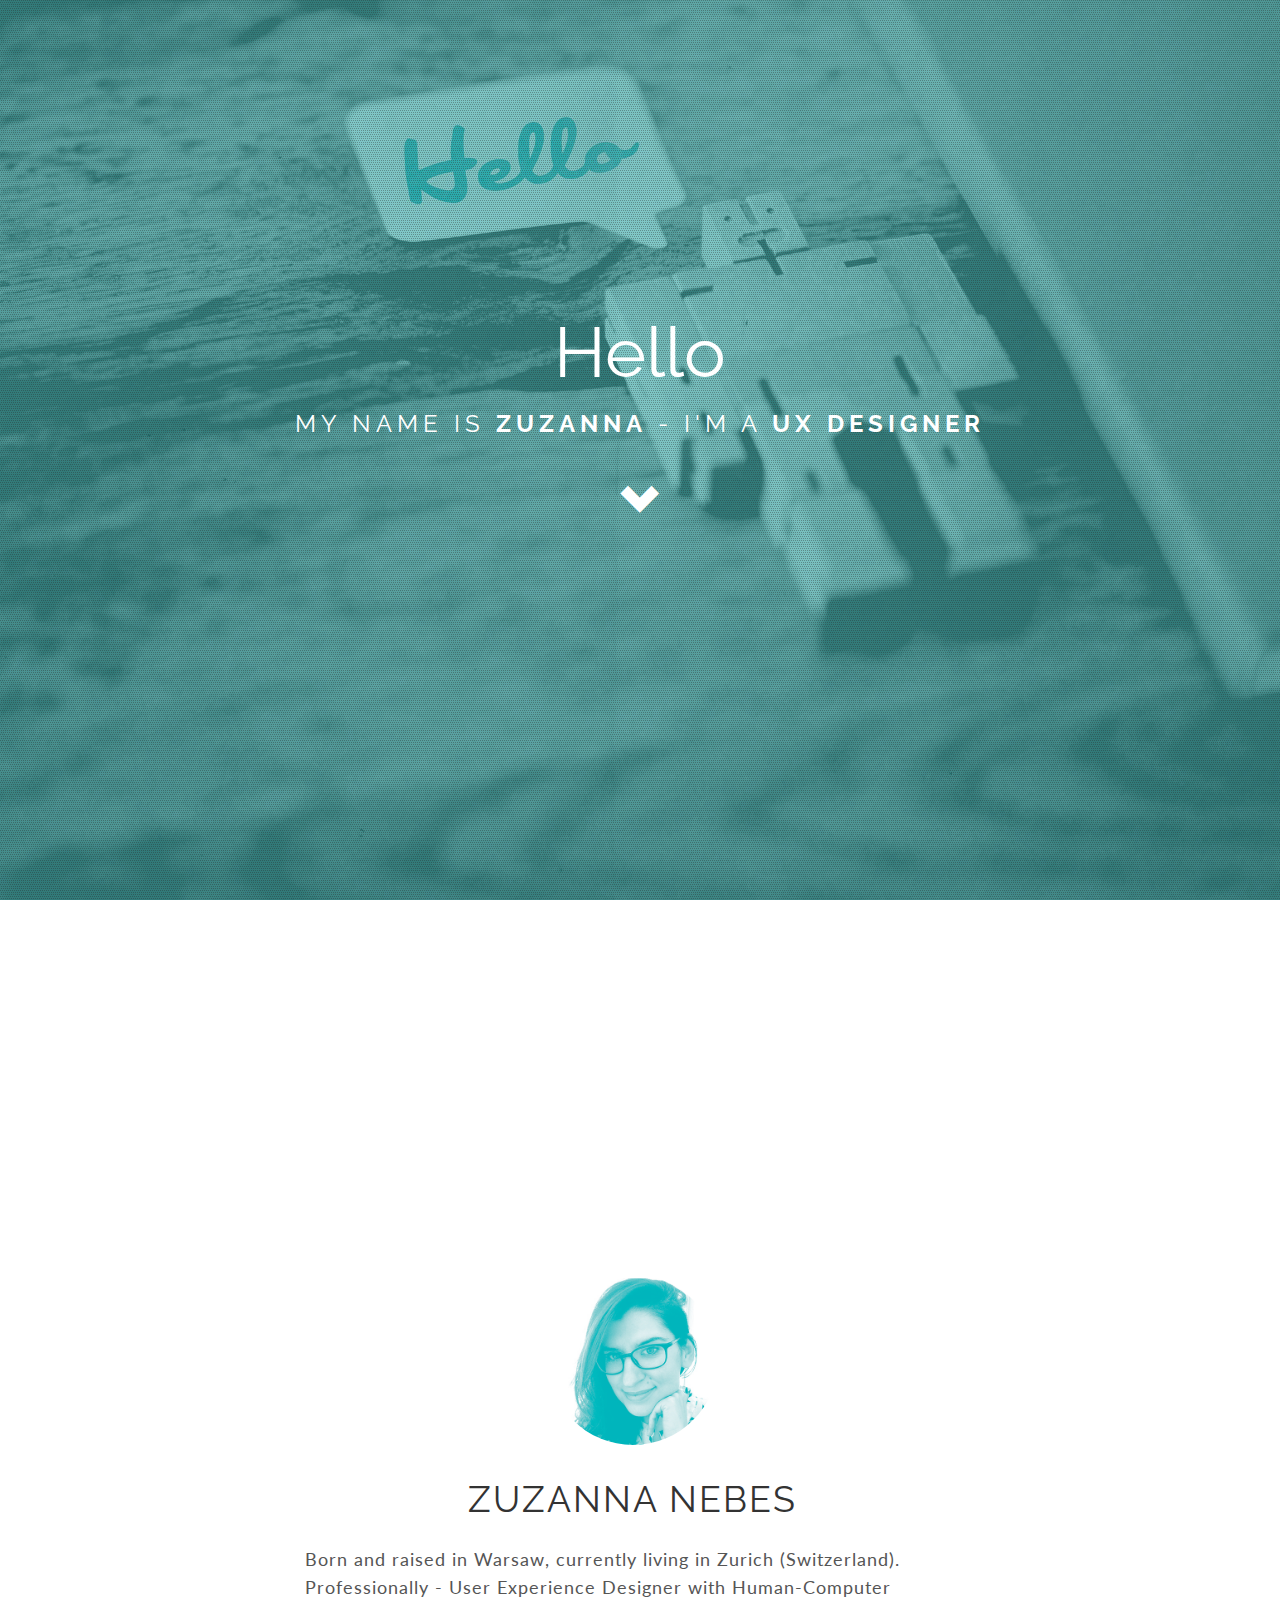
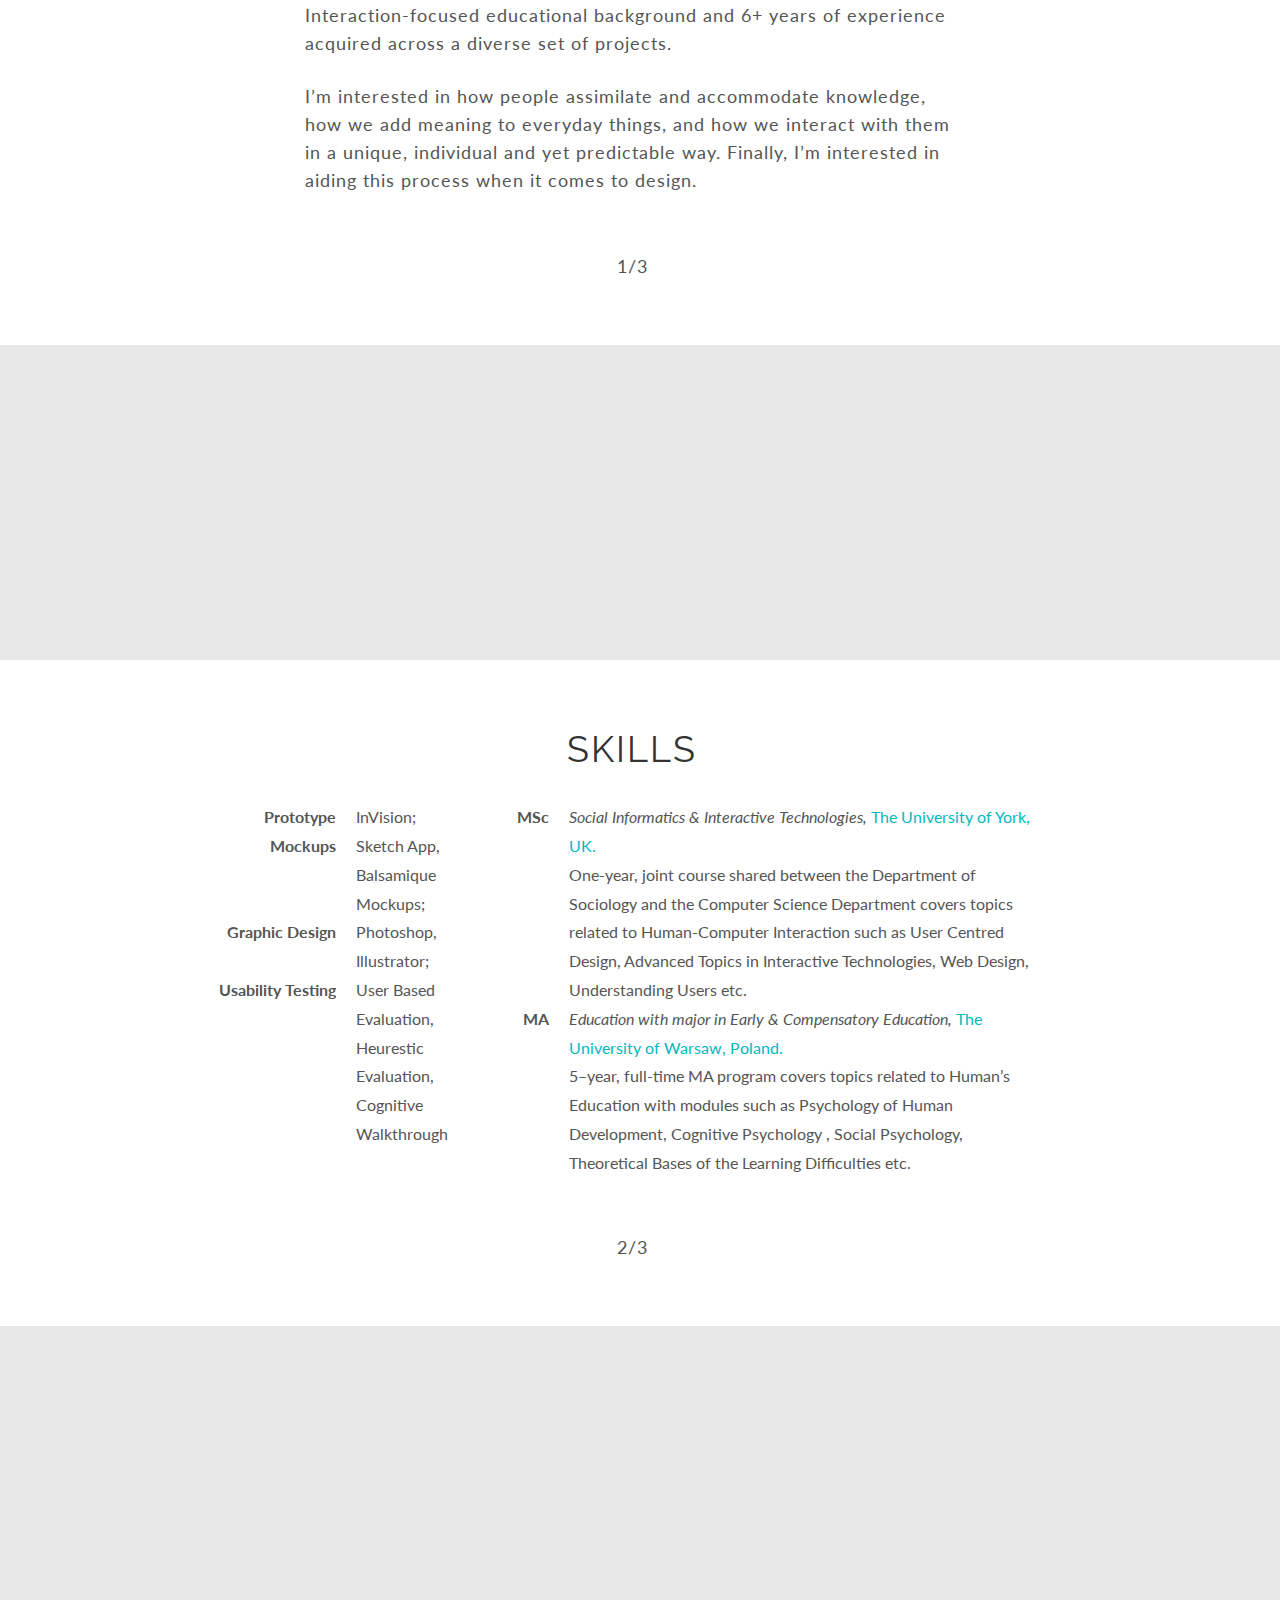
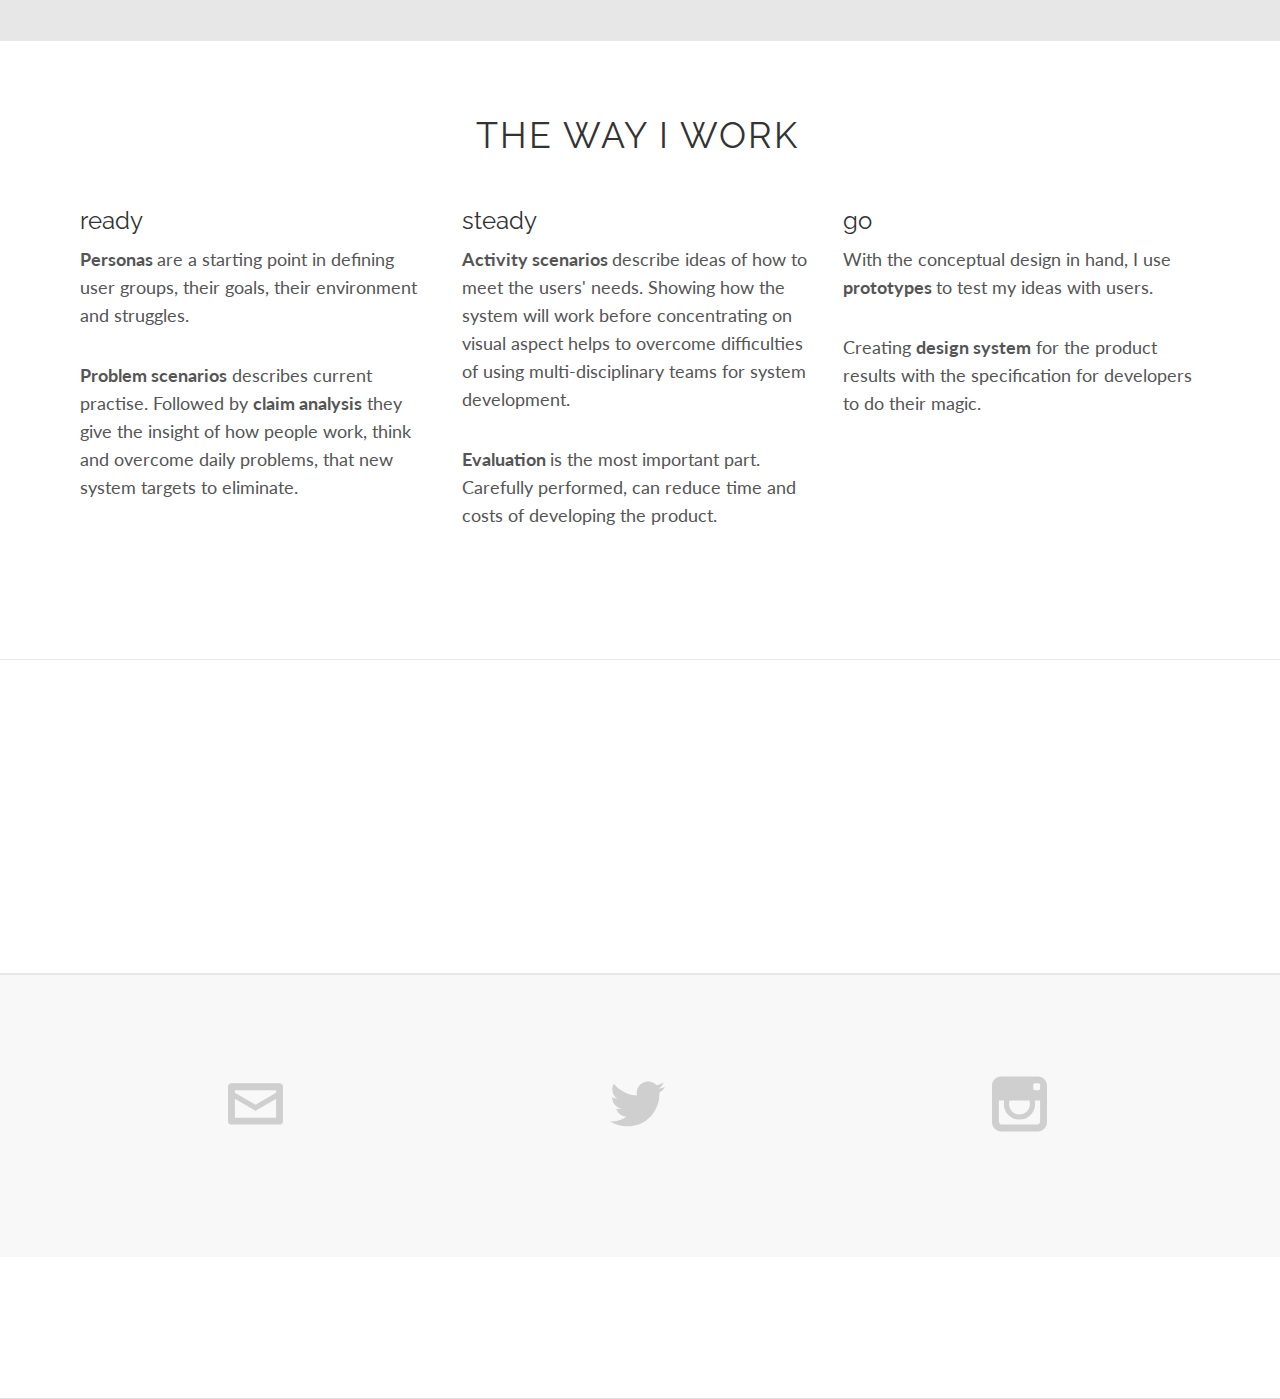
<file: index.html>
<!DOCTYPE html>
<html lang="en">
	<head>

		<meta charset="utf-8">
		<meta name="viewport" content="width=device-width, initial-scale=1.0">
		<meta name="description" content="Portfolio of UX Designer with Human-Computer Interaction-focused educational background and experience acquired across a diverse set of projects. Passionate about design, photography & visual communication.">
		<meta name="author" content="Zuzanna Nebes">
		<meta http-equiv="X-UA-Compatible" content="IE=edge">
		<link rel="shortcut icon" href="assets/ico/">
		<link rel="shortcut icon" type="image/png" href="assets/img/favicon.png"/>

		<title>Zuzanna Nebes</title>

		<!-- Bootstrap core CSS -->
		<link href="assets/css/bootstrap.css" rel="stylesheet">

		<!-- Custom styles for this template -->
		<link href="assets/css/main.css" rel="stylesheet">
		<link href="assets/css/mojmain.css" rel="stylesheet">
		<link href="assets/css/mojmedia.css" rel="stylesheet">
		<link rel="stylesheet" href="assets/css/icomoon.css">
		<link href="assets/css/animate-custom.css" rel="stylesheet">



		<link href='http://fonts.googleapis.com/css?family=Lato:300,400,700,300italic,400italic' rel='stylesheet' type='text/css'>
		<link href='http://fonts.googleapis.com/css?family=Raleway:400,300,700' rel='stylesheet' type='text/css'>

		<link href='http://fonts.googleapis.com/css?family=Sacramento' rel='stylesheet' type='text/css'>


		<script src="assets/js/jquery.min.js"></script>
		<script type="text/javascript" src="assets/js/modernizr.custom.js"></script>
    
    <!-- HTML5 shim and Respond.js IE8 support of HTML5 elements and media queries -->
    <!--[if lt IE 9]>
      <script src="assets/js/html5shiv.js"></script>
      <script src="assets/js/respond.min.js"></script>
    <![endif]-->
	</head>

	<body data-spy="scroll" data-offset="0" data-target="#navbar-main">
  
  
	  	<div id="navbar-main no"> 
	      <!-- Fixed navbar -->
		     <div class="navbar navbar-inverse ">
		      <div class="container">
		       <!--  <div class="navbar-header">
		          <button type="button" class="navbar-toggle" data-toggle="collapse" data-target=".navbar-collapse">
		            <span class="icon icon-menu" style="font-size:30px; color:#01b8c0;"></span>
		          </button>
		        </div> -->
		        <div class="navbar-collapse collapse">
		          <ul class="nav navbar-nav">
		            <!-- <li><a href="#home" class="smoothScroll">Home</a></li> -->
					<li> <a href="#hello" class="smoothScroll"> About me</a></li>
					<li> <a href="#skills" class="smoothScroll">skills </a></li>
					<li> <a href="#work" class="smoothScroll">work </a></li>
					<!-- <li> <a href="#samples" class="smoothScroll"> projects</a></li> -->
					<li> <a href="#contactBig" class="smoothScroll">Contact</a></li> 
		         </div> <!--/.nav-collapse -->
		       </div>
		    </div>
	    </div> 


 <!-- ==== INTRO ==== -->
    	<div id="intro" data-top="background-position: 50% 50%;" data-top-bottom="background-position: 50% 50%;">
    		<div class="navbar-header">
	          <button type="button" class="navbar-toggle" data-toggle="collapse" data-target=".navbar-collapse">
	            <!-- <span class="icon icon-menu" style="font-size:30px; color:#fff;"></span> -->
	            <img src="assets/img/menu.png"/>
	          </button>
	         <!--  <a class="navbar-brand hidden-xs hidden-sm" href="#home"><span class="icon icon-shield" style="font-size:18px; color:#3498db;"></span></a> -->
		    </div>

    		<div class="dirt">
    			<div class="col-lg-7 onecolumn welcomeMessage">
	    			<!-- <h1 class="difFont"> I'm </h1> -->
	    			<!-- <h1>Zuzanna Nebes </h1> -->
	    			<!-- <p class="logo">zn</p> -->
	    			<h1>Hello</h1>
	    			<h2>My name is <b>Zuzanna</b> - I'm a <b>UX designer </b></h2>
	    			
	    			<div class="col-lg-5 pl_for_btn" id="scroll">
	    				<a href="#hello" class="smoothScroll">
	    					<div class="scroll">
	    						<p id="scrollDown1"><span class="glyphicon glyphicon-chevron-down"></span></span></p>
	    						
	    					<!-- 	<p id="scrollDown2"><span class="glyphicon glyphicon-chevron-down"></span></span></p>
	    						<p id="scrollDown3"><span class="glyphicon glyphicon-chevron-down"></span></span></p> -->
	    					</div>
	    				</a>
	    				
					</div>
	    			
	    		</div>
    		</div>

    	</div>

  
<!-- ==== HEADERWRAP ==== -->
			<!--  <div id="headerwrap" id="home" name="home" data-top="background-position: 50% 50%;" data-top-bottom="background-position: 50% 50%;">
		    	
			 </div>  -->

			 <section class="section-divider textdivider divider4 hello" id="hello" data-top="background-position: 50% 0%;" data-top-bottom="background-position: 50% 0%;">
			
			</section>


<!-- ==== ABOUT ME ==== -->
		<div class="greywrap" id="about">
			<div class="row">

				<div class="col-lg-7 callout onecolumn all" >
					<!-- <span class="icon icon-stack"></span> -->
					<h2><img class="img img-circle" src="assets/img/team/ja.jpg" height="170px" width="170px" alt=""></h2>
					<h1>Zuzanna Nebes</h1>
					<p class="summary"> Born and raised in Warsaw, currently living in Zurich (Switzerland).
						Professionally - User Experience Designer with Human-Computer Interaction-focused educational background and 6+ years of experience acquired
						across a diverse set of projects.
						 </p>
					<!-- <h4 class="title">Education + Interactive Technologies </h4> -->
					<p class="summary"> I’m interested in how people assimilate and accommodate knowledge, how we add meaning to everyday things, and how we interact with them in a unique, individual and yet predictable way.  Finally, I’m interested in aiding this process when it comes to design. </p>

				</div><!-- col-lg-4 -->
				
				<div class="section_number col-md-6">
					<p> 1/3 </p>
				</div> 
			</div><!-- row -->
		</div><!-- greywrap -->



<!-- ==== FAVORITE QUOTE ==== -->
		<!-- <div class="greywrap greydiv" >
			<div class="row">

				<div class="col-lg-6 callout onecolumn all" >
					<h3>Favourite Quote </h3>
		            <p>"The public is more familiar with bad design than good design. It is, in effect, conditioned to prefer bad design, because that is what it lives with. The new becomes threatening, the old reassuring."</p>
		            <p>Paul Rand (Design, Form, and Chaos)</p>
		        </div>

				<div class="section_number col-md-6">
					<p> 1/7 </p>
				</div>
			</div>
		</div> -->



<!-- ==== SECTION DIVIDER4 ==== -->
		<section class="section-divider textdivider divider4 skills" id="skills" data-top="background-position: 50% 0%;" data-top-bottom="background-position: 50% 0%;">
			
		</section><!-- section -->
		


<!-- ==== RESUME ==== -->
		<div class="greywrap" >
			<div class="row">

				<div class="col-lg-8 callout onecolumn all res">
					<!-- <span class="icon icon-stack"></span> -->
					<!-- <h2><img class="img img-circle" src="assets/img/team/ja2.jpg" height="170px" width="170px" alt=""></h2> -->
					<h1>Skills</h1>
					<div class="row">
						<!-- <div class="col-xs-5 ResponsivePadding">
							<dl class="dl-horizontal">
								<dt>Name</dt>
		  						<dd>Zuzanna Nebes</dd>
		  						<dt>Occupation</dt>
		  						<dd>UX Designer</dd>
		  						<dt>Location</dt>
		  						<dd>Zurich</dd>
		  						<dt>Language</dt>
		  						<dd>English, Polish</dd>
							</dl>
						</div>-->
						<div class="col-md-4 ResponsivePadding">
							<dl class="dl-horizontal">
							
		  						<dt>Prototype</dt>
		  						<dd>InVision;</dd>
		  						<dt>Mockups</dt>
		  						<dd>Sketch App, Balsamique Mockups;</dd>
		  						<dt>Graphic Design</dt>
		  						<dd>Photoshop, Illustrator;</dd>
		  						<dt>Usability Testing</dt>
		  						<dd>User Based Evaluation, Heurestic Evaluation, Cognitive Walkthrough</dd>
							</dl>
						</div>

						<div class="col-md-8 ResponsivePadding">
							<dl class="dl-horizontal DiplomaInfo">
								<dt>MSc</dt>
		  						<dd> <i>Social Informatics & Interactive Technologies,</i> <a href="http://www.york.ac.uk/" target="blank" title="Univeristy of York website"> The University of York, UK. </a></dd>
								<dd>One-year, joint course shared between the Department of Sociology and the Computer Science
								Department covers topics related to Human-Computer Interaction such as User Centred
								Design, Advanced Topics in Interactive Technologies, Web Design, Understanding Users etc.</dd>
		  						<dt>MA</dt>
		  						<dd><i>Education with major in Early & Compensatory Education, </i> <a href="http://www.uw.edu.pl/" target="blank" title="University of Warsaw website"> The
								University of Warsaw, Poland.</a></dd>
								<dd>5–year, full-time MA program covers topics related to Human’s Education with modules such
								as Psychology of Human Development, Cognitive Psychology ,
								Social Psychology, Theoretical Bases of the Learning Difficulties etc.</dd>
		  						
		  						
							</dl>
						</div>

					</div>
					
					<div class="col-md-6 pl_for_btn">
						<!-- <p> <button type="button" class="btn btn-default btn-lg butt"><a href="http://pudelek.pl" target="blank"> download resume ↓ </a></button></p>  -->
					</div>


					<div class="section_number col-md-6">
						<p> 2/3 </p>
					</div>
				
				</div><!-- col-lg-6 -->
				
			</div><!-- row -->
		
		</div><!-- greywrap -->



<!-- ==== SECTION DIVIDER4 ==== -->
		<section class="section-divider textdivider divider4 work" id="work" data-top="background-position: 50% 0%;" data-top-bottom="background-position: 50% 0%;">
			<div class="container">
				<!-- <h1>DESIGN CREATES EMOTIONAL CONNECTION</h1>
				<hr>
				<p>There’s more to design than meets the eye. It’s when it meets the heart that design creates a meaningful, lasting connection with the audience.</p> -->
			</div><!-- container -->
		</section><!-- section -->




<!-- ==== THE WAY I WORK ==== -->

<div class="container" name="contact">
			<div class="row all workPaddingResponsive">
				<br>
				<br>
				<h1 class="centered">the way i work</h1>
				<!-- <h5><b>::</b> People first, then users <b>::</b></h5> -->
				<br>
				<div class="col-md-4">
					<h3>ready</h3> 
					
					<p><b>Personas </b>are a starting point in defining user groups, their goals, their environment and struggles.
					</p>
					<br>
					<!-- <h3>2</h3> -->
					<p><b>Problem scenarios</b> describes current practise. Followed by <b>claim analysis</b> they give the insight of how people work, think and overcome daily problems, that new system targets to eliminate.
					</p>
					<br>
				</div><!-- col -->
				
				<div class="col-md-4">
					<h3>steady</h3>
					
					<p><b>Activity scenarios </b> describe ideas of how to meet the users' needs. Showing how the system will work before concentrating on visual aspect helps to overcome difficulties of using multi-disciplinary teams for system development.</p>
					<br>
					<!-- <h3>Evaluation</h3> -->
					<p><b> Evaluation </b> is the most important part. Carefully performed, can reduce time and costs of developing the product. </p>
					<br>
				</div><!-- col -->
				
				<div class="col-md-4">
					<h3>go</h3>
					
					<p>With the conceptual design in hand, I use <b>prototypes </b>to test my ideas with users. </p>
					<br>
					<!-- <h3>Final Design</h3> -->
					<p>Creating <b>design system</b> for the product results with the specification for developers to do their magic. </p>
					<br>
				</div><!-- col -->

				<div class="section_number col-md-6">
					
					<br>
					<!-- <p> 3/4 </p> -->
				</div>
			</div><!-- row -->
		
		</div><!-- container -->

<!-- ==== SECTION QUOTE ==== -->
		<section class="section-divider textdivider divider4 quoteBig" id="samples">
				<div class="container quote">
					<!-- <h1>Favourite Quote</h1> -->
					<br>
					
					<br>

					<p>"The public is more familiar with bad design than good design. It is, in effect, conditioned to prefer bad design, because that is what it lives with. The new becomes threatening, the old reassuring."</p>
			            <p><i>Paul Rand (Design, Form, and Chaos)</i></p> 
				</div><!-- container -->
		</section><!-- section -->
	




<!-- ==== PORTFOLIO ==== -->
		


		
		
		<!-- 	<div class="section_number col-md-6">
					<br>
					<br>
					<p> 4/5 </p>
				</div>
		</div> -->




	</div><!-- /container -->

<!-- ==== SECTION DIVIDER4 ==== -->
		<!-- <section class="section-divider textdivider divider4 contact" data-top="background-position: 50% 0%;" data-top-bottom="background-position: 50% 0%;">
			<div class="container">
			
			</div>
		</section>
 -->
<!-- ==== Contact ==== -->
		<div id="contactBig">
			<div class="container" id="contact" name="contact">
				<div class="row all">
					<br>
					<br>
					<!-- <h1 class="centered">Thanks for vistiting</h1> -->
					<!-- <h5><b>::</b> Peolpe first, then users <b>::</b></h5> -->

					<div class="col-xs-4 iconLink fadein desaturate">
						
						<br>
						<br>
						<br>
						<p><a href="mailto:zuzanna@nebes.pl"><span class="icon icon-envelop"></span></a></p>
						<br>
						<br>
						<br>
						<br>
						<br>
					</div><!-- col -->

					<div class="col-xs-4 iconLink fadein desaturate">
						
						<br>
						<br>
						<br>
						<p><a href="https://twitter.com/zuzannane" target="blank" title="@uxfocused"><span class="icon icon-twitter"></span></a></p>
						<br>
						<br>
						<br>
						<br>
						<br>
					</div><!-- col -->

					<div class="col-xs-4 iconLink fadein desaturate">
						
						<br>
						<br>
						<br>
						<p><a href="https://instagram.com/zu.neb/" target="blank" title="facebook"><span class="icon icon-instagram"></span> </a></p>
						
						<br>
						<br>
						<br>
						<br>
						<br>
					</div><!-- col -->


					
					<!-- <div class="section_number col-md-6">
						<br>
						<br>
						<br>
						<p> 4/4 </p>
					</div> -->
				</div><!-- row -->
			
			</div><!-- container -->
		</div>
	
<!-- ==== Ending ==== -->		

		<div id="footerwrap" >
			<div class="container">
				<h4>Created by Zuzanna Nebes - Copyright 2014</h4>
			</div>
		</div>

    <!-- Bootstrap core JavaScript
    ================================================== -->
    <!-- Placed at the end of the document so the pages load faster -->
		

	<script type="text/javascript" src="assets/js/bootstrap.min.js"></script>
	<script type="text/javascript" src="assets/js/retina.js"></script>
	<script type="text/javascript" src="assets/js/jquery.easing.1.3.js"></script>
    <script type="text/javascript" src="assets/js/smoothscroll.js"></script>
	<script type="text/javascript" src="assets/js/jquery-func.js"></script>
	<script type="text/javascript" src="assets/js/skrollr.min.js"></script>

	 <script src="assets/js/main.js"></script>
	   <script>
		(function(i,s,o,g,r,a,m){i['GoogleAnalyticsObject']=r;i[r]=i[r]||function(){
	  (i[r].q=i[r].q||[]).push(arguments)},i[r].l=1*new Date();a=s.createElement(o),
	 	m=s.getElementsByTagName(o)[0];a.async=1;a.src=g;m.parentNode.insertBefore(a,m)
	 	})(window,document,'script','//www.google-analytics.com/analytics.js','ga');

	 	ga('create', 'UA-51397201-1', 'nebes.pl');
	    	ga('send', 'pageview');

	  </script>
  </body>
</html>
</file>
<file: assets/css/mojmain.css>
.navbar-inverse {
  /*background-color: #444;*/
  text-align: center;
  color: #fff;
  font-weight: 400;
  font-family: "Raleway";

    /* IE10 Consumer Preview */ 
    background-image: -ms-linear-gradient(top, #444444 0%, #222222 200%);

    /* Mozilla Firefox */ 
    background-image: -moz-linear-gradient(top, #444444 0%, #222222 200%);

    /* Opera */ 
    background-image: -o-linear-gradient(top, #444444 0%, #222222 200%);

    /* Webkit (Safari/Chrome 10) */ 
    background-image: -webkit-gradient(linear, left top, left bottom, color-stop(0, #444444), color-stop(2, #222222));

    /* Webkit (Chrome 11+) */ 
    background-image: -webkit-linear-gradient(top, #444444 0%, #222222 200%);

    /* W3C Markup, IE10 Release Preview */ 
    background-image: linear-gradient(to bottom, #444444 0%, #222222 200%);
}

.navbar-inverse a {
  color: #fff;
  font-size: 16px;
  text-align: left;

}


.navbar-inverse a:hover {
  color: #fff;
  background: transparent;
  text-align: left;
  text-decoration: underline;
}

a:hover {
    color: #555 !important;
}

.desaturate:hover {
    filter: grayscale(0%); 
    -webkit-filter: grayscale(0%); 
    -moz-filter: grayscale(0%); 
    -ms-filter: grayscale(0%); 
    -o-filter: grayscale(0%);
}


.desaturate {
    filter: grayscale(100%); 
    -webkit-filter: grayscale(100%); 
    -moz-filter: grayscale(100%); 
    -ms-filter: grayscale(100%); 
    -o-filter: grayscale(100%);
}

.fadein {
   opacity: 0.8;
   transition: opacity .25s ease-in-out;
   -moz-transition: opacity .25s ease-in-out;
   -webkit-transition: opacity .25s ease-in-out;
   }

.fadein:hover {
      opacity: 1;
}


p {
     font-size: 18px;
     font-weight: 400
}

.section_number {
    padding-bottom: 25px;
    width: 100%;
    margin-top: 0px;
    margin-bottom: 30px;
}

.section_number p {
    text-align: center !important;
    font-size: 18px;
}



.przycisk {
    width: 25%;
    height: 45px;
    background-color: #74c6c6;
    color: #fff;
    border: none;
    border-radius: 5px;
    /*background-image: url('../img/ania5.jpg');*/
}

#intro {
    background: url(../img/tlo_intro6.jpg) no-repeat center top;
   /* background-color: #000;*/
  /*  height: 100%;*/
    width: 100%;
    background-attachment: fixed;

    -webkit-background-size: 100%;
    -moz-background-size: 100%;
    -o-background-size: 100%;
    background-size: 100%;

    -webkit-background-size: cover;
    -moz-background-size: cover;
    -o-background-size: cover;
    background-size: cover;
}

.dirt {
    /*background-image: url(../img/dirt.png);*/
    width: 100%;
    height: 100%;
    /*background-repeat: repeat;*/
    text-align: center;
    padding-top: 23%;
    text-align: center;

}


.dirt h1 {
    color: #fff;
    font-weight: 400;
}

.dirt h2 {
    color: #fff;
    font-weight: 400;
    letter-spacing: 5px;
    text-transform: uppercase;
}

.logo {
    color: #fff;
    font-size: 78px;
    font-family: 'Sacramento', cursive;
    line-height: 1.5;
}

.scroll {
    text-transform: uppercase;
    height: 70px;
    width: 140px;
    margin-left: auto;
    margin-right: auto;
    margin-top: 1%;/*
    font-size: 20px !important;*/
    letter-spacing: 5px !important;
    -webkit-transition: all .3s;
    -moz-transition: all .3s;
    -o-transition: all .3s;
    transition: all .3s;
    /*border: 2px solid #fff;*/
    color: #fff;
    padding: 20px 20px;
    /*border-radius: 1px;*/
}

.scroll:hover{
    text-transform: uppercase;
   /* background-color: #fff;*/
    /*border: 2px solid #fff;*/
    opacity:0.6;
  /*  height: 80px;
    width: 150px;*/

    margin-left: auto;
    margin-right: auto;
    margin-top: 1%;
   /* font-size: 20px !important;*/
    letter-spacing: 2px;
    -webkit-transition: all .3s;
    -moz-transition: all .3s;
    -o-transition: all .3s;
    transition: all .3s;
    /*color: #02b9bf;*/
    color: #333;
   /* padding: 24px 20px;*/
   /* border-radius: 1px;*/
}

#scrollDown1 {
    font-size: 40px !important;
}
#scrollDown2 {
    font-size: 20px !important;
}
#scrollDown3 {
    font-size: 10px !important;
}




/*.welcomeMessage {
    text-align: left;
    border-left: 10px solid #555;
    padding-left: 10px;
}*/

.all p {
    text-align: left;
    /*color: #fff;*/
}

.all img {
    margin-bottom: 5px;
    /*border: 1px solid #c9d7d8;*/
}


.all h1 {
    text-align: center;
    /*font-weight: 400;*/
    text-transform: uppercase;
    padding-top: 10px;
    letter-spacing: 2px;

}

.all h5 {
    text-align: center;
    text-transform: uppercase;
    letter-spacing: 6px;
    line-height: 1.5;
    font-size: 13px;

}

.onecolumn {
    margin-left: auto ;
    margin-right: auto ;
    float: none !important;
    padding-bottom: 1%;
    /*margin-top: 50px;*/
}

.greydiv {
    background-color: #fbfbfb;
}

/*========== hello =========*/

.hello {
    background: url(../img/tlo_hell22.jpg) no-repeat center top;
    /*height: 35%;*/
    width: 100%;
    background-attachment: fixed;

    -webkit-background-size: 100%;
    -moz-background-size: 100%;
    -o-background-size: 100%;
    background-size: 100%;

    -webkit-background-size: cover;
    -moz-background-size: cover;
    -o-background-size: cover;
    background-size: cover;
}




/*========== resume =========*/

.skills {
    background: url(../img/tlo_skills2.jpg) no-repeat center top;
   /* height: 35%;*/
    background-color: #e7e7e7;
    width: 100%;
    background-attachment: fixed;

    -webkit-background-size: 100%;
    -moz-background-size: 100%;
    -o-background-size: 100%;
    background-size: 100%;

    -webkit-background-size: cover;
    -moz-background-size: cover;
    -o-background-size: cover;
    background-size: cover;
}

.res {
    text-align: left;
    font-weight: 400;
    /*padding-right: 10px;
    padding-left: 10px;*/
}


.pl_for_btn {
    text-align: center;
    width: 100%;
    margin-bottom: 20px;
}

.pl_for_btn p {
    text-align: center !important;
    font-size: 18px;
}
.butt {
    text-transform: uppercase;
    font-size: 14px;
    letter-spacing: 2px;
    -webkit-transition: all .3s;
    -moz-transition: all .3s;
    -o-transition: all .3s;
    transition: all .3s;
    border: 1px solid #888;
    color: #555;
    padding: 10px 20px;
    border-radius: 0px;
}

.butt a {
    color: #555;
}

.butt a:hover,
a:focus {
    /*color: #c0392b;*/
    text-decoration: none;
    outline: 0;
    background-color: transparent;
}

.butt:hover {
   /* color: #fff;*/
   border-radius: 0px;

}


/*========== the way i work =========*/

.work {
    background: url(../img/tlo_work2.jpg) no-repeat center top;
    background-color: #e7e7e7;
    width: 100%;
    background-attachment: fixed;

    -webkit-background-size: 100%;
    -moz-background-size: 100%;
    -o-background-size: 100%;
    background-size: 100%;

    -webkit-background-size: cover;
    -moz-background-size: cover;
    -o-background-size: cover;
    background-size: cover;
}


#work p {
    font-size: 16px;
}

/*========== quote =========*/

.quote p {
    font-size: 17px;
    text-transform: uppercase;
    letter-spacing: 2px;
    line-height: 2;
    font-weight: 500;

}



.quoteBig {
    background: url(../img/quote2.jpg) no-repeat center top;
    /*background-color: #f9f8f8;*/
    width: 100%;
    background-attachment: fixed;

    -webkit-background-size: 100%;
    -moz-background-size: 100%;
    -o-background-size: 100%;
    background-size: 100%;

    -webkit-background-size: cover;
    -moz-background-size: cover;
    -o-background-size: cover;
    background-size: cover;
    /*background-color: #f9f8f8;*/
    border-top: 1px solid  #e7e7e7;
    border-bottom: 1px solid  #e7e7e7;
}

.quoteBig p {
    color: #fff;
}



/*========== samples =========*/

.modal-title {
    text-transform: uppercase;
    /*font-size: 16px;*/
    letter-spacing: 3px;
    text-align: center;
    padding-top: 25px;

}

.modal-body p {
    font-size: 16px;
}

/*========== contact =========*/

.contact {
  /*  background: url(../img/quote2.jpg) no-repeat center top;*/
    height: 10px !important;
    width: 100%;
    background-attachment: fixed;

    -webkit-background-size: 100%;
    -moz-background-size: 100%;
    -o-background-size: 100%;
    background-size: 100%;

    -webkit-background-size: cover;
    -moz-background-size: cover;
    -o-background-size: cover;
    background-size: cover;
}

#contact .icon {
    font-size: 55px;
    line-height: 30px;
    margin-bottom: 10px;
    color: #01b8c0;
    opacity: 0.5;
}

#contact p {
    text-align: center;
}

#contactBig {
    background-color: #f9f8f8;
    border-top: 1px solid  #e7e7e7;
    width: 100%;
}


.iconLink a:hover {
    background-color: transparent !important;
}


.summary{
    padding-left: 5px;
    padding-right: 5px;
}

.title {
    letter-spacing: 4px;
    padding-top: 20px;

}
</file>
<file: assets/css/mojmedia.css>
/*========== desktop $ netbook (min 1024px) =========*/

@media  (min-width: 1024px) {
    .navbar {
        display: none;
    }


    #intro {
        height: 100%;
    }

    .dirt {
        background-image: url(../img/dirt.png);
        background-repeat: repeat;
    }

    .hello,
    .skills,
    .work,
    .quoteBig {
        height: 35%;
        padding-top: 40px;
        padding-bottom: 70px;
    }
     .dirt h1 {
        font-size: 70px;
    }

    .dirt h2 {
        font-size: 24px;
    }

    .mask figcaption {
    height: 70px;
    padding-bottom: 5px;
    width: 100%;
    /*border-top: 1px solid #999;*/
    background-color: #fff 0.6;
    bottom: 0;
    top: auto;
    opacity: 0.4;
    -webkit-transform: translateY(100%);
    -moz-transform: translateY(100%);
    -ms-transform: translateY(100%);
    transform: translateY(100%);
    -webkit-transition: -webkit-transform 0.4s, opacity 0.1s 0.3s;
    -moz-transition: -moz-transform 0.4s, opacity 0.1s 0.3s;
    transition: transform 0.4s, opacity 0.1s 0.3s;
    }

}


/*========== tablet (min 768px) =========*/

@media (min-width: 768px) and (max-width: 1024px) {
    
    .container {
        width: 100%;
        padding-left: 20px;
    }


    .dirt {
        padding-top: 7%;
    }

    .dirt h1 {
        font-size: 50px;
    }

    .dirt h2 {
        font-size: 18px;

    }

    #intro {
        height: 400px;
    }

    #scroll {
        display: none;
    }

    .hello {
        display: none;
    }

    .quoteBig {
        height: 35%;
        padding-top: 40px;
        padding-bottom: 70px;
    }

    .skills,
    .work
    {
        height: 2%;
        padding-top: 0px;
        padding-bottom: 0px;
    }

    .workPaddingResponsive {
        padding-left: 17px;
    }

    .mask figcaption {
    height: 70px;
    padding-bottom: 5px;
    width: 100%;
    /*border-top: 1px solid #999;*/
    background-color: #fff 0.6;
    bottom: 0;
    top: auto;
    opacity: 1;
    /*-webkit-transform: translateY(100%);
    -moz-transform: translateY(100%);
    -ms-transform: translateY(100%);
    transform: translateY(100%);
    -webkit-transition: -webkit-transform 0.4s, opacity 0.1s 0.3s;
    -moz-transition: -moz-transform 0.4s, opacity 0.1s 0.3s;
    transition: transform 0.4s, opacity 0.1s 0.3s;*/
    }

    .responsiveBottomMargin {
        margin-bottom: 25px;
    }


}

/*========== phone (min 320px) =========*/

@media (min-width: 320px) and (max-width: 768px) { 

    .res dd, dt {
        font-size: 18px;
    }

    .container {
        width: 100%;
        padding-left: 29px;
    }

    #intro {
        height: 400px;
    }

    .dirt {
        padding-top: 7%;
    }
   /* .dirt {
        padding-top: 30%;
    }*/

    .dirt h1 {
        font-size: 48px;
        text-align: left;
        padding-left: 15px;
        line-height: 1.5,
    }

    .dirt h2 {
        font-size: 18px;
        text-align: left;
        padding-left: 15px;
        padding-bottom: 10px;
        line-height: 2;
    }

     #scroll {
        display: none;
    }

    .hello,
    .quote {
        display: none;
    }

    .skills,
    .work,
    .quoteBig
    {
        height: 2%;
        padding-top: 0px;
        padding-bottom: 0px;
    }

    .greywrap {
        padding-top: 10px;
    }

     .workPaddingResponsive {
        padding-left: 17px;
    }

    .mask figcaption {
    height: 70px;
    padding-bottom: 5px;
    width: 100%;
    /*border-top: 1px solid #999;*/
    background-color: #fff 0.6;
    bottom: 0;
    top: auto;
    opacity: 1;
    /*-webkit-transform: translateY(100%);
    -moz-transform: translateY(100%);
    -ms-transform: translateY(100%);
    transform: translateY(100%);
    -webkit-transition: -webkit-transform 0.4s, opacity 0.1s 0.3s;
    -moz-transition: -moz-transform 0.4s, opacity 0.1s 0.3s;
    transition: transform 0.4s, opacity 0.1s 0.3s;*/
    }

    .responsiveBottomMargin {
        margin-bottom: 25px;
    }

    .all h1 {
        text-align: center; 
        letter-spacing: 2px;
        font-size: 24px;
        line-height: 1.5;
    }

    .all h5 {
        line-height: 1.8;
    }

    .all p {
        color: #222;
    }

    #contact .icon {
        font-size: 35px;
        line-height: 20px;
    }

}


   



   
    





/*========== inne =========*/

@media screen and (max-width: 768px) {
    .ResponsivePadding {
        padding-left: 45px;
    }
}

@media screen and (max-width: 992px) {
    .ResponsivePadding {
        padding-left: 45px;
    }
}

@media screen and (max-width: 1199px) {
    .ResponsivePadding {
        padding-left: 45px;
    }
}

.res h1 {
    padding-bottom: 24px;
}

.res dl {
    line-height: 1.8;
}

.res dt {
    line-height: 1.8;
}

@media (min-width: 768px) {
    .DiplomaInfo dt {
        width: 50px;
    }

    .DiplomaInfo dd {
        margin-left: 70px;
    }

}
</file>
<file: assets/css/icomoon.css>
@font-face {
	font-family: 'icomoon';
	src:url('icomoon/icomoon.eot');
	src:url('icomoon/icomoon-.eot#iefix') format('embedded-opentype'),
		url('icomoon/icomoon.woff') format('woff'),
		url('icomoon/icomoon.ttf') format('truetype'),
		url('comoon/icomoon.svg.txt#icomoon') format('svg');
	font-weight: normal;
	font-style: normal;
}

/* Use the following CSS code if you want to use data attributes for inserting your icons */
[data-icon]:before {
	font-family: 'icomoon';
	content: attr(data-icon);
	speak: none;
	font-weight: normal;
	font-variant: normal;
	text-transform: none;
	line-height: 1;
	-webkit-font-smoothing: antialiased;
}

/* Use the following CSS code if you want to have a class per icon */
/*
Instead of a list of all class selectors,
you can use the generic selector below, but it's slower:
[class*="icon-"] {
*/
.icon-cancel-circle, .icon-puzzle, .icon-lamp, .icon-wand, .icon-vector, .icon-menu, .icon-close, .icon-twitter, .icon-facebook, .icon-vimeo, .icon-dribbble, .icon-mug, .icon-droplet, .icon-puzzle-2, .icon-target, .icon-dice, .icon-map, .icon-location, .icon-box-add, .icon-phone, .icon-phone-2, .icon-phone-3, .icon-tumblr, .icon-forrst, .icon-feed, .icon-pinterest, .icon-clock, .icon-bubble, .icon-screen, .icon-screen-2, .icon-laptop, .icon-mobile, .icon-mobile-2, .icon-tablet, .icon-tv, .icon-pencil, .icon-new-tab, .icon-quotes-left, .icon-user, .icon-bubble-2, .icon-google-plus, .icon-instagram, .icon-youtube, .icon-flickr, .icon-deviantart, .icon-github, .icon-blogger, .icon-soundcloud, .icon-lastfm, .icon-file, .icon-images, .icon-arrow-right, .icon-arrow-left, .icon-bubble-3, .icon-envelop, .icon-compass, .icon-spinner, .icon-spinner-2, .icon-spinner-3, .icon-play, .icon-pause, .icon-arrow-up-left, .icon-arrow-right-2, .icon-arrow-down-right, .icon-arrow-down, .icon-arrow-left-2, .icon-arrow-up, .icon-arrow-up-right, .icon-arrow-down-left, .icon-stopwatch, .icon-pushpin, .icon-compass-2, .icon-history, .icon-clock-2, .icon-alarm, .icon-earth, .icon-globe, .icon-target-2, .icon-car, .icon-truck, .icon-fire, .icon-lab, .icon-dumbbell, .icon-rocket, .icon-meter, .icon-dashboard, .icon-meter-fast, .icon-hammer, .icon-trophy, .icon-trophy-star, .icon-eye, .icon-eye-2, .icon-fan, .icon-sun, .icon-airplane, .icon-cogs, .icon-anchor, .icon-shield, .icon-lightning, .icon-power, .icon-pyramid, .icon-road, .icon-ladder, .icon-hammer-2, .icon-cube, .icon-cube-2, .icon-camera, .icon-piano, .icon-movie, .icon-connection, .icon-knight, .icon-diamonds, .icon-stack, .icon-folder-remove, .icon-folder-open, .icon-cart-checkout, .icon-cart, .icon-tag, .icon-basket, .icon-support, .icon-phone-4, .icon-reply, .icon-flip, .icon-database, .icon-database-2, .icon-calendar, .icon-calendar-2, .icon-keyboard, .icon-user-plus, .icon-users, .icon-bubble-forward, .icon-bubble-up, .icon-bubble-last, .icon-bubble-link, .icon-bubble-check, .icon-bubble-quote, .icon-lock, .icon-user-plus-2, .icon-user-minus, .icon-lock-2, .icon-paw, .icon-accessibility, .icon-eye-blocked, .icon-download, .icon-smiley, .icon-thumbs-down, .icon-yin-yang, .icon-remove, .icon-bars, .icon-pie, .icon-plus-circle, .icon-sad, .icon-shocked, .icon-neutral, .icon-checkmark, .icon-volume-low, .icon-arrow-down-2, .icon-volume0, .icon-bookmarks, .icon-arrow-left-3, .icon-radio-unchecked, .icon-sigma, .icon-strikethrough, .icon-backspace, .icon-filter, .icon-arrow-up-right-2, .icon-arrow-up-right-3, .icon-file-zip, .icon-home, .icon-blog, .icon-camera-2, .icon-file-2, .icon-copy, .icon-cart-plus, .icon-music, .icon-lock-3, .icon-zoom-out, .icon-user-block, .icon-search, .icon-zoom-in, .icon-bubble-notification, .icon-storage, .icon-grid, .icon-grid-2, .icon-signup, .icon-switch, .icon-volume-high, .icon-volume-medium, .icon-arrow-left-4, .icon-play-2, .icon-point-up, .icon-heart, .icon-heart-2, .icon-star, .icon-star-2, .icon-star-3, .icon-star-4, .icon-star-5, .icon-star-6, .icon-heart-3, .icon-weather-snow, .icon-weather-lightning, .icon-heart-4, .icon-weather-rain, .icon-windy, .icon-paypal, .icon-paypal-2, .icon-paypal-3, .icon-yelp, .icon-html5, .icon-css3, .icon-html5-2, .icon-stumbleupon, .icon-stumbleupon-2, .icon-wordpress, .icon-joomla, .icon-wordpress-2, .icon-github-2, .icon-github-3, .icon-volume-mute, .icon-volume-mute-2, .icon-volume-increase, .icon-volume-decrease, .icon-tongue, .icon-question, .icon-male, .icon-medal, .icon-key, .icon-contract, .icon-bubbles, .icon-file-3, .icon-file-4, .icon-pencil-2, .icon-headphones, .icon-film, .icon-film-2, .icon-mic, .icon-radio, .icon-settings, .icon-pie-2, .icon-inject, .icon-zoom-in-2, .icon-bubble-notification-2, .icon-link, .icon-brightness-contrast, .icon-flag, .icon-upload, .icon-skull, .icon-leaf, .icon-apple-fruit, .icon-food, .icon-cake, .icon-food-2, .icon-gift, .icon-balloon, .icon-medal-2, .icon-rating, .icon-rating-2, .icon-rating-3, .icon-steps, .icon-flower, .icon-remove-2, .icon-briefcase, .icon-briefcase-2, .icon-grid-3, .icon-sun-glasses, .icon-tree, .icon-tree-2, .icon-exit, .icon-evil, .icon-people, .icon-cool, .icon-thumbs-up, .icon-bed, .icon-bed-2, .icon-brightness-low, .icon-heart-broken, .icon-sun-2, .icon-umbrella, .icon-warning, .icon-move, .icon-point-left, .icon-point-down, .icon-point-right, .icon-question-2, .icon-notification, .icon-radio-checked, .icon-checkbox-partial, .icon-checkbox-unchecked, .icon-checkbox-checked, .icon-command, .icon-pen, .icon-quill, .icon-quill-2, .icon-wand-2, .icon-tools, .icon-eye-3, .icon-moon, .icon-contrast, .icon-eye-4, .icon-eye-5, .icon-user-block-2, .icon-bubble-paperclip, .icon-drawer, .icon-drawer-2, .icon-watch, .icon-archive, .icon-cabinet, .icon-clock-3, .icon-clock-4, .icon-connection-2, .icon-new, .icon-play-3, .icon-marker, .icon-movie-2, .icon-podcast, .icon-share, .icon-scissors, .icon-scissors-2, .icon-subscript, .icon-rulers, .icon-filter-2, .icon-loop, .icon-loop-2, .icon-shuffle, .icon-shuffle-2, .icon-loop-3, .icon-loop-4, .icon-plus, .icon-enter, .icon-angry, .icon-attachment, .icon-download-2, .icon-upload-2, .icon-thumbs-up-2, .icon-glasses, .icon-glasses-2, .icon-stats-up, .icon-bottle, .icon-bars-2, .icon-cog, .icon-bubble-dots, .icon-upload-3, .icon-download-3, .icon-location-2, .icon-location-3, .icon-location-4, .icon-envelop-2, .icon-coin, .icon-ticket {
	font-family: 'icomoon';
	speak: none;
	font-style: normal;
	font-weight: normal;
	font-variant: normal;
	text-transform: none;
	line-height: 1;
	-webkit-font-smoothing: antialiased;
}
.icon-cancel-circle:before {
	content: "\e000";
}
.icon-puzzle:before {
	content: "\e001";
}
.icon-lamp:before {
	content: "\e002";
}
.icon-wand:before {
	content: "\e003";
}
.icon-vector:before {
	content: "\e004";
}
.icon-menu:before {
	content: "\e005";
}
.icon-close:before {
	content: "\e00b";
}
.icon-twitter:before {
	content: "\e00c";
}
.icon-facebook:before {
	content: "\e00d";
}
.icon-vimeo:before {
	content: "\e00e";
}
.icon-dribbble:before {
	content: "\e00f";
}
.icon-mug:before {
	content: "\e010";
}
.icon-droplet:before {
	content: "\e011";
}
.icon-puzzle-2:before {
	content: "\e012";
}
.icon-target:before {
	content: "\e013";
}
.icon-dice:before {
	content: "\e014";
}
.icon-map:before {
	content: "\e015";
}
.icon-location:before {
	content: "\e016";
}
.icon-box-add:before {
	content: "\e017";
}
.icon-phone:before {
	content: "\e018";
}
.icon-phone-2:before {
	content: "\e01a";
}
.icon-phone-3:before {
	content: "\e019";
}
.icon-tumblr:before {
	content: "\e01b";
}
.icon-forrst:before {
	content: "\e01c";
}
.icon-feed:before {
	content: "\e01d";
}
.icon-pinterest:before {
	content: "\e01e";
}
.icon-clock:before {
	content: "\e01f";
}
.icon-bubble:before {
	content: "\e020";
}
.icon-screen:before {
	content: "\e021";
}
.icon-screen-2:before {
	content: "\e022";
}
.icon-laptop:before {
	content: "\e023";
}
.icon-mobile:before {
	content: "\e024";
}
.icon-mobile-2:before {
	content: "\e025";
}
.icon-tablet:before {
	content: "\e026";
}
.icon-tv:before {
	content: "\e027";
}
.icon-pencil:before {
	content: "\e028";
}
.icon-new-tab:before {
	content: "\e029";
}
.icon-quotes-left:before {
	content: "\e02a";
}
.icon-user:before {
	content: "\e02b";
}
.icon-bubble-2:before {
	content: "\e02c";
}
.icon-google-plus:before {
	content: "\e02d";
}
.icon-instagram:before {
	content: "\e02e";
}
.icon-youtube:before {
	content: "\e02f";
}
.icon-flickr:before {
	content: "\e030";
}
.icon-deviantart:before {
	content: "\e031";
}
.icon-github:before {
	content: "\e032";
}
.icon-blogger:before {
	content: "\e033";
}
.icon-soundcloud:before {
	content: "\e034";
}
.icon-lastfm:before {
	content: "\e035";
}
.icon-file:before {
	content: "\e036";
}
.icon-images:before {
	content: "\e037";
}
.icon-arrow-right:before {
	content: "\e038";
}
.icon-arrow-left:before {
	content: "\e039";
}
.icon-bubble-3:before {
	content: "\e03a";
}
.icon-envelop:before {
	content: "\e03b";
}
.icon-compass:before {
	content: "\e03c";
}
.icon-spinner:before {
	content: "\e03e";
}
.icon-spinner-2:before {
	content: "\e03d";
}
.icon-spinner-3:before {
	content: "\e040";
}
.icon-play:before {
	content: "\e03f";
}
.icon-pause:before {
	content: "\e041";
}
.icon-arrow-up-left:before {
	content: "\e009";
}
.icon-arrow-right-2:before {
	content: "\e007";
}
.icon-arrow-down-right:before {
	content: "\e00a";
}
.icon-arrow-down:before {
	content: "\e006";
}
.icon-arrow-left-2:before {
	content: "\e008";
}
.icon-arrow-up:before {
	content: "\e042";
}
.icon-arrow-up-right:before {
	content: "\e043";
}
.icon-arrow-down-left:before {
	content: "\e044";
}
.icon-stopwatch:before {
	content: "\e045";
}
.icon-pushpin:before {
	content: "\e046";
}
.icon-compass-2:before {
	content: "\e047";
}
.icon-history:before {
	content: "\e048";
}
.icon-clock-2:before {
	content: "\e049";
}
.icon-alarm:before {
	content: "\e04a";
}
.icon-earth:before {
	content: "\e04b";
}
.icon-globe:before {
	content: "\e04c";
}
.icon-target-2:before {
	content: "\e04d";
}
.icon-car:before {
	content: "\e04e";
}
.icon-truck:before {
	content: "\e04f";
}
.icon-fire:before {
	content: "\e050";
}
.icon-lab:before {
	content: "\e051";
}
.icon-dumbbell:before {
	content: "\e052";
}
.icon-rocket:before {
	content: "\e053";
}
.icon-meter:before {
	content: "\e054";
}
.icon-dashboard:before {
	content: "\e055";
}
.icon-meter-fast:before {
	content: "\e056";
}
.icon-hammer:before {
	content: "\e057";
}
.icon-trophy:before {
	content: "\e058";
}
.icon-trophy-star:before {
	content: "\e059";
}
.icon-eye:before {
	content: "\e05a";
}
.icon-eye-2:before {
	content: "\e05b";
}
.icon-fan:before {
	content: "\e05c";
}
.icon-sun:before {
	content: "\e05d";
}
.icon-airplane:before {
	content: "\e05e";
}
.icon-cogs:before {
	content: "\e05f";
}
.icon-anchor:before {
	content: "\e060";
}
.icon-shield:before {
	content: "\e061";
}
.icon-lightning:before {
	content: "\e062";
}
.icon-power:before {
	content: "\e063";
}
.icon-pyramid:before {
	content: "\e064";
}
.icon-road:before {
	content: "\e065";
}
.icon-ladder:before {
	content: "\e066";
}
.icon-hammer-2:before {
	content: "\e067";
}
.icon-cube:before {
	content: "\e068";
}
.icon-cube-2:before {
	content: "\e069";
}
.icon-camera:before {
	content: "\e06a";
}
.icon-piano:before {
	content: "\e06b";
}
.icon-movie:before {
	content: "\e06c";
}
.icon-connection:before {
	content: "\e06d";
}
.icon-knight:before {
	content: "\e06e";
}
.icon-diamonds:before {
	content: "\e06f";
}
.icon-stack:before {
	content: "\e070";
}
.icon-folder-remove:before {
	content: "\e071";
}
.icon-folder-open:before {
	content: "\e072";
}
.icon-cart-checkout:before {
	content: "\e073";
}
.icon-cart:before {
	content: "\e074";
}
.icon-tag:before {
	content: "\e075";
}
.icon-basket:before {
	content: "\e076";
}
.icon-support:before {
	content: "\e077";
}
.icon-phone-4:before {
	content: "\e078";
}
.icon-reply:before {
	content: "\e079";
}
.icon-flip:before {
	content: "\e07a";
}
.icon-database:before {
	content: "\e07b";
}
.icon-database-2:before {
	content: "\e07c";
}
.icon-calendar:before {
	content: "\e07d";
}
.icon-calendar-2:before {
	content: "\e07e";
}
.icon-keyboard:before {
	content: "\e07f";
}
.icon-user-plus:before {
	content: "\e080";
}
.icon-users:before {
	content: "\e081";
}
.icon-bubble-forward:before {
	content: "\e082";
}
.icon-bubble-up:before {
	content: "\e083";
}
.icon-bubble-last:before {
	content: "\e084";
}
.icon-bubble-link:before {
	content: "\e085";
}
.icon-bubble-check:before {
	content: "\e086";
}
.icon-bubble-quote:before {
	content: "\e087";
}
.icon-lock:before {
	content: "\e088";
}
.icon-user-plus-2:before {
	content: "\e089";
}
.icon-user-minus:before {
	content: "\e08a";
}
.icon-lock-2:before {
	content: "\e08b";
}
.icon-paw:before {
	content: "\e08c";
}
.icon-accessibility:before {
	content: "\e08d";
}
.icon-eye-blocked:before {
	content: "\e08e";
}
.icon-download:before {
	content: "\e08f";
}
.icon-smiley:before {
	content: "\e090";
}
.icon-thumbs-down:before {
	content: "\e091";
}
.icon-yin-yang:before {
	content: "\e092";
}
.icon-remove:before {
	content: "\e093";
}
.icon-bars:before {
	content: "\e094";
}
.icon-pie:before {
	content: "\e095";
}
.icon-plus-circle:before {
	content: "\e096";
}
.icon-sad:before {
	content: "\e097";
}
.icon-shocked:before {
	content: "\e098";
}
.icon-neutral:before {
	content: "\e099";
}
.icon-checkmark:before {
	content: "\e09a";
}
.icon-volume-low:before {
	content: "\e09b";
}
.icon-arrow-down-2:before {
	content: "\e09c";
}
.icon-volume0:before {
	content: "\e09d";
}
.icon-bookmarks:before {
	content: "\e09e";
}
.icon-arrow-left-3:before {
	content: "\e09f";
}
.icon-radio-unchecked:before {
	content: "\e0a0";
}
.icon-sigma:before {
	content: "\e0a1";
}
.icon-strikethrough:before {
	content: "\e0a2";
}
.icon-backspace:before {
	content: "\e0a3";
}
.icon-filter:before {
	content: "\e0a4";
}
.icon-arrow-up-right-2:before {
	content: "\e0a5";
}
.icon-arrow-up-right-3:before {
	content: "\e0a6";
}
.icon-file-zip:before {
	content: "\e0a7";
}
.icon-home:before {
	content: "\e0a8";
}
.icon-blog:before {
	content: "\e0a9";
}
.icon-camera-2:before {
	content: "\e0aa";
}
.icon-file-2:before {
	content: "\e0ab";
}
.icon-copy:before {
	content: "\e0ac";
}
.icon-cart-plus:before {
	content: "\e0ad";
}
.icon-music:before {
	content: "\e0ae";
}
.icon-lock-3:before {
	content: "\e0af";
}
.icon-zoom-out:before {
	content: "\e0b0";
}
.icon-user-block:before {
	content: "\e0b1";
}
.icon-search:before {
	content: "\e0b2";
}
.icon-zoom-in:before {
	content: "\e0b3";
}
.icon-bubble-notification:before {
	content: "\e0b4";
}
.icon-storage:before {
	content: "\e0b5";
}
.icon-grid:before {
	content: "\e0b6";
}
.icon-grid-2:before {
	content: "\e0b8";
}
.icon-signup:before {
	content: "\e0b9";
}
.icon-switch:before {
	content: "\e0ba";
}
.icon-volume-high:before {
	content: "\e0bb";
}
.icon-volume-medium:before {
	content: "\e0bc";
}
.icon-arrow-left-4:before {
	content: "\e0bd";
}
.icon-play-2:before {
	content: "\e0be";
}
.icon-point-up:before {
	content: "\e0bf";
}
.icon-heart:before {
	content: "\e0c1";
}
.icon-heart-2:before {
	content: "\e0c2";
}
.icon-star:before {
	content: "\e0c3";
}
.icon-star-2:before {
	content: "\e0c4";
}
.icon-star-3:before {
	content: "\e0c5";
}
.icon-star-4:before {
	content: "\e0c6";
}
.icon-star-5:before {
	content: "\e0c7";
}
.icon-star-6:before {
	content: "\e0c8";
}
.icon-heart-3:before {
	content: "\e0c9";
}
.icon-weather-snow:before {
	content: "\e0ca";
}
.icon-weather-lightning:before {
	content: "\e0cb";
}
.icon-heart-4:before {
	content: "\e0cc";
}
.icon-weather-rain:before {
	content: "\e0cd";
}
.icon-windy:before {
	content: "\e0ce";
}
.icon-paypal:before {
	content: "\e0cf";
}
.icon-paypal-2:before {
	content: "\e0d0";
}
.icon-paypal-3:before {
	content: "\e0d1";
}
.icon-yelp:before {
	content: "\e0d2";
}
.icon-html5:before {
	content: "\e0d3";
}
.icon-css3:before {
	content: "\e0d4";
}
.icon-html5-2:before {
	content: "\e0d5";
}
.icon-stumbleupon:before {
	content: "\e0d6";
}
.icon-stumbleupon-2:before {
	content: "\e0d7";
}
.icon-wordpress:before {
	content: "\e0d8";
}
.icon-joomla:before {
	content: "\e0d9";
}
.icon-wordpress-2:before {
	content: "\e0da";
}
.icon-github-2:before {
	content: "\e0db";
}
.icon-github-3:before {
	content: "\e0dc";
}
.icon-volume-mute:before {
	content: "\e0dd";
}
.icon-volume-mute-2:before {
	content: "\e0de";
}
.icon-volume-increase:before {
	content: "\e0df";
}
.icon-volume-decrease:before {
	content: "\e0e0";
}
.icon-tongue:before {
	content: "\e0e1";
}
.icon-question:before {
	content: "\e0e2";
}
.icon-male:before {
	content: "\e0e3";
}
.icon-medal:before {
	content: "\e0e4";
}
.icon-key:before {
	content: "\e0e5";
}
.icon-contract:before {
	content: "\e0e6";
}
.icon-bubbles:before {
	content: "\e0e7";
}
.icon-file-3:before {
	content: "\e0e8";
}
.icon-file-4:before {
	content: "\e0e9";
}
.icon-pencil-2:before {
	content: "\e0ea";
}
.icon-headphones:before {
	content: "\e0eb";
}
.icon-film:before {
	content: "\e0ec";
}
.icon-film-2:before {
	content: "\e0ed";
}
.icon-mic:before {
	content: "\e0ee";
}
.icon-radio:before {
	content: "\e0ef";
}
.icon-settings:before {
	content: "\e0f0";
}
.icon-pie-2:before {
	content: "\e0f1";
}
.icon-inject:before {
	content: "\e0f2";
}
.icon-zoom-in-2:before {
	content: "\e0f3";
}
.icon-bubble-notification-2:before {
	content: "\e0f4";
}
.icon-link:before {
	content: "\e0f5";
}
.icon-brightness-contrast:before {
	content: "\e0f6";
}
.icon-flag:before {
	content: "\e0f7";
}
.icon-upload:before {
	content: "\e0f8";
}
.icon-skull:before {
	content: "\e0f9";
}
.icon-leaf:before {
	content: "\e0fa";
}
.icon-apple-fruit:before {
	content: "\e0fb";
}
.icon-food:before {
	content: "\e0fc";
}
.icon-cake:before {
	content: "\e0fd";
}
.icon-food-2:before {
	content: "\e0fe";
}
.icon-gift:before {
	content: "\e0ff";
}
.icon-balloon:before {
	content: "\e100";
}
.icon-medal-2:before {
	content: "\e101";
}
.icon-rating:before {
	content: "\e102";
}
.icon-rating-2:before {
	content: "\e103";
}
.icon-rating-3:before {
	content: "\e104";
}
.icon-steps:before {
	content: "\e105";
}
.icon-flower:before {
	content: "\e106";
}
.icon-remove-2:before {
	content: "\e107";
}
.icon-briefcase:before {
	content: "\e108";
}
.icon-briefcase-2:before {
	content: "\e109";
}
.icon-grid-3:before {
	content: "\e0b7";
}
.icon-sun-glasses:before {
	content: "\e10a";
}
.icon-tree:before {
	content: "\e10b";
}
.icon-tree-2:before {
	content: "\e10c";
}
.icon-exit:before {
	content: "\e10d";
}
.icon-evil:before {
	content: "\e10e";
}
.icon-people:before {
	content: "\e10f";
}
.icon-cool:before {
	content: "\e110";
}
.icon-thumbs-up:before {
	content: "\e111";
}
.icon-bed:before {
	content: "\e112";
}
.icon-bed-2:before {
	content: "\e113";
}
.icon-brightness-low:before {
	content: "\e114";
}
.icon-heart-broken:before {
	content: "\e115";
}
.icon-sun-2:before {
	content: "\e116";
}
.icon-umbrella:before {
	content: "\e117";
}
.icon-warning:before {
	content: "\e118";
}
.icon-move:before {
	content: "\e119";
}
.icon-point-left:before {
	content: "\e0c0";
}
.icon-point-down:before {
	content: "\e11a";
}
.icon-point-right:before {
	content: "\e11b";
}
.icon-question-2:before {
	content: "\e11c";
}
.icon-notification:before {
	content: "\e11d";
}
.icon-radio-checked:before {
	content: "\e11e";
}
.icon-checkbox-partial:before {
	content: "\e11f";
}
.icon-checkbox-unchecked:before {
	content: "\e120";
}
.icon-checkbox-checked:before {
	content: "\e121";
}
.icon-command:before {
	content: "\e122";
}
.icon-pen:before {
	content: "\e123";
}
.icon-quill:before {
	content: "\e124";
}
.icon-quill-2:before {
	content: "\e125";
}
.icon-wand-2:before {
	content: "\e126";
}
.icon-tools:before {
	content: "\e127";
}
.icon-eye-3:before {
	content: "\e128";
}
.icon-moon:before {
	content: "\e129";
}
.icon-contrast:before {
	content: "\e12a";
}
.icon-eye-4:before {
	content: "\e12b";
}
.icon-eye-5:before {
	content: "\e12c";
}
.icon-user-block-2:before {
	content: "\e12d";
}
.icon-bubble-paperclip:before {
	content: "\e12e";
}
.icon-drawer:before {
	content: "\e12f";
}
.icon-drawer-2:before {
	content: "\e130";
}
.icon-watch:before {
	content: "\e131";
}
.icon-archive:before {
	content: "\e132";
}
.icon-cabinet:before {
	content: "\e133";
}
.icon-clock-3:before {
	content: "\e134";
}
.icon-clock-4:before {
	content: "\e135";
}
.icon-connection-2:before {
	content: "\e136";
}
.icon-new:before {
	content: "\e137";
}
.icon-play-3:before {
	content: "\e138";
}
.icon-marker:before {
	content: "\e139";
}
.icon-movie-2:before {
	content: "\e13a";
}
.icon-podcast:before {
	content: "\e13b";
}
.icon-share:before {
	content: "\e13c";
}
.icon-scissors:before {
	content: "\e13d";
}
.icon-scissors-2:before {
	content: "\e13e";
}
.icon-subscript:before {
	content: "\e13f";
}
.icon-rulers:before {
	content: "\e140";
}
.icon-filter-2:before {
	content: "\e141";
}
.icon-loop:before {
	content: "\e142";
}
.icon-loop-2:before {
	content: "\e143";
}
.icon-shuffle:before {
	content: "\e144";
}
.icon-shuffle-2:before {
	content: "\e145";
}
.icon-loop-3:before {
	content: "\e146";
}
.icon-loop-4:before {
	content: "\e147";
}
.icon-plus:before {
	content: "\e148";
}
.icon-enter:before {
	content: "\e149";
}
.icon-angry:before {
	content: "\e14a";
}
.icon-attachment:before {
	content: "\e14b";
}
.icon-download-2:before {
	content: "\e14c";
}
.icon-upload-2:before {
	content: "\e14d";
}
.icon-thumbs-up-2:before {
	content: "\e14e";
}
.icon-glasses:before {
	content: "\e14f";
}
.icon-glasses-2:before {
	content: "\e150";
}
.icon-stats-up:before {
	content: "\e151";
}
.icon-bottle:before {
	content: "\e152";
}
.icon-bars-2:before {
	content: "\e153";
}
.icon-cog:before {
	content: "\e154";
}
.icon-bubble-dots:before {
	content: "\e155";
}
.icon-upload-3:before {
	content: "\e156";
}
.icon-download-3:before {
	content: "\e157";
}
.icon-location-2:before {
	content: "\e158";
}
.icon-location-3:before {
	content: "\e159";
}
.icon-location-4:before {
	content: "\e15a";
}
.icon-envelop-2:before {
	content: "\e15b";
}
.icon-coin:before {
	content: "\e15c";
}
.icon-ticket:before {
	content: "\e15d";
}
</file>
<file: assets/css/main.css>
/*
 * Author: Carlos Alvarez
 * URL: http://Alvarez.is
 *
 * Project Name: SHIELD - Free Bootstrap 3 Theme
 * Version: 1.0
 * Date: 02-11-2013
 * URL: http://blacktie.co/
 */


/* ==========================================================================
   Base Styles and Bootstrap Modifications
   ========================================================================== */

html,
button,
input,
select,
textarea {
    color: #444;
}

body {
    font-size: 1em;
    line-height: 1.4;
}

/*
 * Remove text-shadow in selection highlight: h5bp.com/i
 * These selection rule sets have to be separate.
 * Customize the background color to match your design.
 */

::-moz-selection {
    background: #f2c2c9;
    color: #a4003a;
    text-shadow: none;
}

::selection {
    background: #9b9b9b;
    color: #fff;
    text-shadow: none;
}

/*
 * A better looking default horizontal rule
 */

 hr {
    display: block;
    height: 1px;
    border: 0;
    border-top: 1px solid #ccc;
    margin: 1em 0;
    padding: 0;
}

/*
 * Remove the gap between images and the bottom of their containers: h5bp.com/i/440
 */

 img {
    vertical-align: middle;
}

/*
 * Allow only vertical resizing of textareas.
 */

 textarea {
    resize: vertical;
}


/* ==========================================================================
   General styles
   ========================================================================== */

html,
body {
    height: 100%;
}

body {
    font-family: "Lato";
    font-weight: 300;
    font-size: 16px;
    color: #555;

    -webkit-font-smoothing: antialiased;
    -webkit-overflow-scrolling: touch;
}

.col-md-4 {
	padding-bottom: 20px;
}

.row {
margin-right: 0px;
margin-left: -15px;
}

.modal-header {
	/*background: #3498db;*/
}

.modal-header h4 {
	color: #555;
}

.modal-footer {
	/*background: #2b2b2b;*/
    border: none;
    /*text-align: center;*/
}


.navbar-default {
border-color: transparent;
background-color: #dadada;
}


.navbar-toggle {
border-color: transparent;
border: 0px solid transparent;
}

.navbar-default .navbar-nav > li > a:hover,
.navbar-default .navbar-nav > li > a:focus {
	background-color: #16a085;
	color: white;
}



hr {
    position: relative;
    border: none;
}

hr:before {
    content: " ";
    position: absolute;
    top: 0;
    left: 25%;
    width: 50%;
    height: 2px;
    background: #ccc;
}

a img {
    background: white;
}

.odd a img {
    background: #f5f5f5;
}

/* Titles */
h1, h2, h3, h4, h5, h6 {
    font-family: "Raleway";
    font-weight: 400;
    color: #333;
}


/* Paragraph & Typographic */
p {
    line-height: 28px;
  /*  margin-bottom: 25px;*/
}

.centered {
    text-align: center;
}

.paragraph-lead {
    font-size: 20px;
    color: #3498db;
}

strong {
    font-weight: 700;
}

em {
    font-weight: 300;
}

pre {
    background: #ebebeb;
    border: none;
    font-family: "Monaco";
    font-size: 16px;
    color: #666;
    padding: 20px;
    line-height: 28px;
}

small {
    font-size: 12px;
}

blockquote,
blockquote p {
    line-height: 28px;
    color: #999;
    font-weight: 300;
    font-style: italic;
}

blockquote {
    position: relative;
    margin: 0 0 40px -30px;
    padding-left: 30px;
    border-left: 5px solid #3498db;
}

blockquote cite {
    position: absolute;
    bottom: -25px;
    right: 0;
    font-size: 12px;
    font-style: italic;
    color: #333;
    font-weight: 300;
}

blockquote cite:before {
    content: "-- "
}

/* Images */
.overflow-image {
    margin-top: -65px;
}

/* Links */
a {
    color: #01b8c0;
    word-wrap: break-word;
    

    -webkit-transition: color 0.1s ease-in, background 0.1s ease-in;
    -moz-transition: color 0.1s ease-in, background 0.1s ease-in;
    -ms-transition: color 0.1s ease-in, background 0.1s ease-in;
    -o-transition: color 0.1s ease-in, background 0.1s ease-in;
    transition: color 0.1s ease-in, background 0.1s ease-in;
}

a:hover,
a:focus {
    /*color: #c0392b;*/
    text-decoration: none;
    outline: 0;
}

a:before,
a:after {
    -webkit-transition: color 0.1s ease-in, background 0.1s ease-in;
    -moz-transition: color 0.1s ease-in, background 0.1s ease-in;
    -ms-transition: color 0.1s ease-in, background 0.1s ease-in;
    -o-transition: color 0.1s ease-in, background 0.1s ease-in;
    transition: color 0.1s ease-in, background 0.1s ease-in;
}



/* ==========================================================================
   Wrap Sections
   ========================================================================== */

#headerwrap {
	background: url(../img/tlo_hell22.jpg) no-repeat center top;
	/*padding-top:120px;*/
	text-align:center;
	background-attachment: fixed;
	background-position: center center;
	height: 35%;
	width: 100%;
    background-color: #d65264;
	
    -webkit-background-size: 100%;
    -moz-background-size: 100%;
    -o-background-size: 100%;
    background-size: 100%;

    -webkit-background-size: cover;
    -moz-background-size: cover;
    -o-background-size: cover;
    background-size: cover;
}

#headerwrap h1 {
	color:#ffffff;
	margin-top: 90px;
	padding-bottom: 30px;
	letter-spacing: 8px;
	font-size: 100px;
	font-weight: bold;
	text-shadow: 2px 2px 2px #000;
}

#headerwrap p {
	color:#ffffff;
	font-size: 40px;
	font-weight: 400;
	text-align: center;
	line-height: 40px;
	letter-spacing: 3px;
	margin-left: 15px;
	text-shadow: 1px 1px 1px #000;
}

.greywrap {
	background: #fff;
	margin-top: 0px;
	padding-top: 40px;
	/*border-bottom: 2px dotted #ddd;*/
	text-align: center;

}

.greywrap .callout {
	margin-bottom: 20px;
}

.greywrap p {
	margin-left: 30px;
	margin-right: 30px;
	letter-spacing: 1px;
	padding-top: 15px;
/*	padding-bottom: 15px;*/
}

.greywrap .icon {
	font-size: 60px;
	line-height: 30px;
	margin-bottom: 10px;
}

#footerwrap {
	background: #2b2b2b;
    background: url(../img/tlo_hell22.jpg) no-repeat center top;
	margin-top: 0px;
	padding-top: 60px;
	padding-bottom: 50px;
	border-bottom: 1px solid #ddd;
	text-align: center;

    background-attachment: fixed;

    -webkit-background-size: 100%;
    -moz-background-size: 100%;
    -o-background-size: 100%;
    background-size: 100%;

    -webkit-background-size: cover;
    -moz-background-size: cover;
    -o-background-size: cover;
    background-size: cover;

    
}

#footerwrap h4 {
	color: white;
    letter-spacing: 3px;
    font-size: 10px;
    text-transform: uppercase;
}


/* ==========================================================================
   Box Sections
   ========================================================================== */

.white h1 {
	padding-top: 35px;
}

.white p {
	padding-top: 25px;
}

/* Section Dividers */
.section-divider {
    z-index: 999;
    width: 100%;
    display: table;
    max-height: 450px;
    /*border-bottom: 2px solid #E6EAED;*/
    -webkit-box-sizing: border-box;
    -moz-box-sizing: border-box;
    -ms-box-sizing: border-box;
    box-sizing: border-box;
    /*margin-top: 45px;*/


    background-position: center center;

    -webkit-background-size: 100%;
    -moz-background-size: 100%;
    -o-background-size: 100%;
    background-size: 100%;

    -webkit-background-size: cover;
    -moz-background-size: cover;
    -o-background-size: cover;
    background-size: cover;

    background-attachment: relative;
    
    text-align: center;
}

.textdivider h1 {
	padding-top: 70px;
	color: white;
	font-size: 40px;
}

.textdivider p {
	color: white;
	font-size: 25px;
}





/* ==========================================================================
   Services Section
   ========================================================================== */

.service-trigger {
    display: block;
	position: relative;
    margin-bottom: 15px;
    color: white;
    font-size: 20px;
    text-align: center;
    height: 168px;
    cursor: pointer;
	padding: 90px 20px 50px 20px;
    border: none;
    background: #333;
}

.service-trigger:before {
    width: 100%;
    top: 50px;
    color: #3498db;
    font-size: 36px;
    text-align: center;
	position: absolute;
	left: 0;
}

.service-active .service-trigger {
    background: #222;
}

.service-active p {
	font-family: 'Lato', sans-serif;
	padding-top: 10px;
}

.service-content {
    padding: 15px 20px;
    background: #e6eaed;
    display: block;
    height: auto
}

.service-content p:last-child {
    margin: 0;
}


/* ==========================================================================
   Image Mask
   ========================================================================== */

.grid figure {
	margin: 0;
	position: relative;
}

.grid figure img {
	width: 100%;
	display: block;
	position: relative;
}

.grid figcaption {
	position: absolute;
	top: 0;
	left: 0;
	padding: 20px;
	color: #555;
	background-color: #fff;
    text-align: center;
}

.grid figcaption h5 {
	margin: 0;
	padding-top: 9px;
	padding-left: 20px;
	padding-bottom: 22px;
	color: #555;
	font-weight: 400;
	text-align: left;
	letter-spacing: 2px;
	
}

.grid figcaption a {
	text-align: left;
	padding: 5px 10px;
	margin-left: 20px;
	display: inline-block;
	/*background: #2f2f2f;*/
	color: #555;
	font-size: 13px;
}

/* Caption Style */
.mask figure {
	overflow: hidden;
}

.mask figure img {
	-webkit-transition: -webkit-transform 0.4s;
	-moz-transition: -moz-transform 0.4s;
	transition: transform 0.4s;
}

.no-touch .mask figure:hover img,
.mask figure.cs-hover img {
	-webkit-transform: translateY(0px);
	-moz-transform: translateY(0px);
	-ms-transform: translateY(0px);
	transform: translateY(0px);
}


.no-touch .mask figure:hover figcaption,
.mask figure.cs-hover figcaption {
	opacity: 1;
	-webkit-transform: translateY(0px);
	-moz-transform: translateY(0px);
	-ms-transform: translateY(0px);
	transform: translateY(0px);
	-webkit-transition: -webkit-transform 0.4s, opacity 0.1s;
	-moz-transition: -moz-transform 0.4s, opacity 0.1s;
	transition: transform 0.4s, opacity 0.1s;
}

.mask figcaption a {
	position: absolute;
	top: 15px;
	bottom: 15px;
	right: 0px;
    padding-top: 11px;
    padding-left: 20px;
    padding-right: 20px;
}


/* ==========================================================================
   Blog Section
   ========================================================================== */

.blog-bg {
	background: #2b2b2b;
	padding-right: 0px;
	padding-left: 0px;
	
}

.blog-bg h4 {
	color: #dadada;
	padding-top: 0px;
}

.blog-bg h5 {
	color: #dadada;
	font-size: 11px;
}

.blog-content {
	padding-top: 10px;
	background: #f2f2f2;
}


/* ==========================================================================
   MEDIA QUERIES
   ========================================================================== */


@media screen and (max-width:1050px), screen and (max-device-width:1050px){
	body .header{background-attachment: scroll;}
}


/*ipad portrait*/
@media only screen and (min-device-width:768px) and (max-device-width : 1024px) and (orientation : portrait){
	.header{background-attachment: scroll;}
}

@media screen and (max-width:769px) {
	#headerwrap h1 {
		font-size: 80px;
	}
	#headerwrap p {
		font-size: 30px;
		line-height: 38px;
	}
}
</file>
